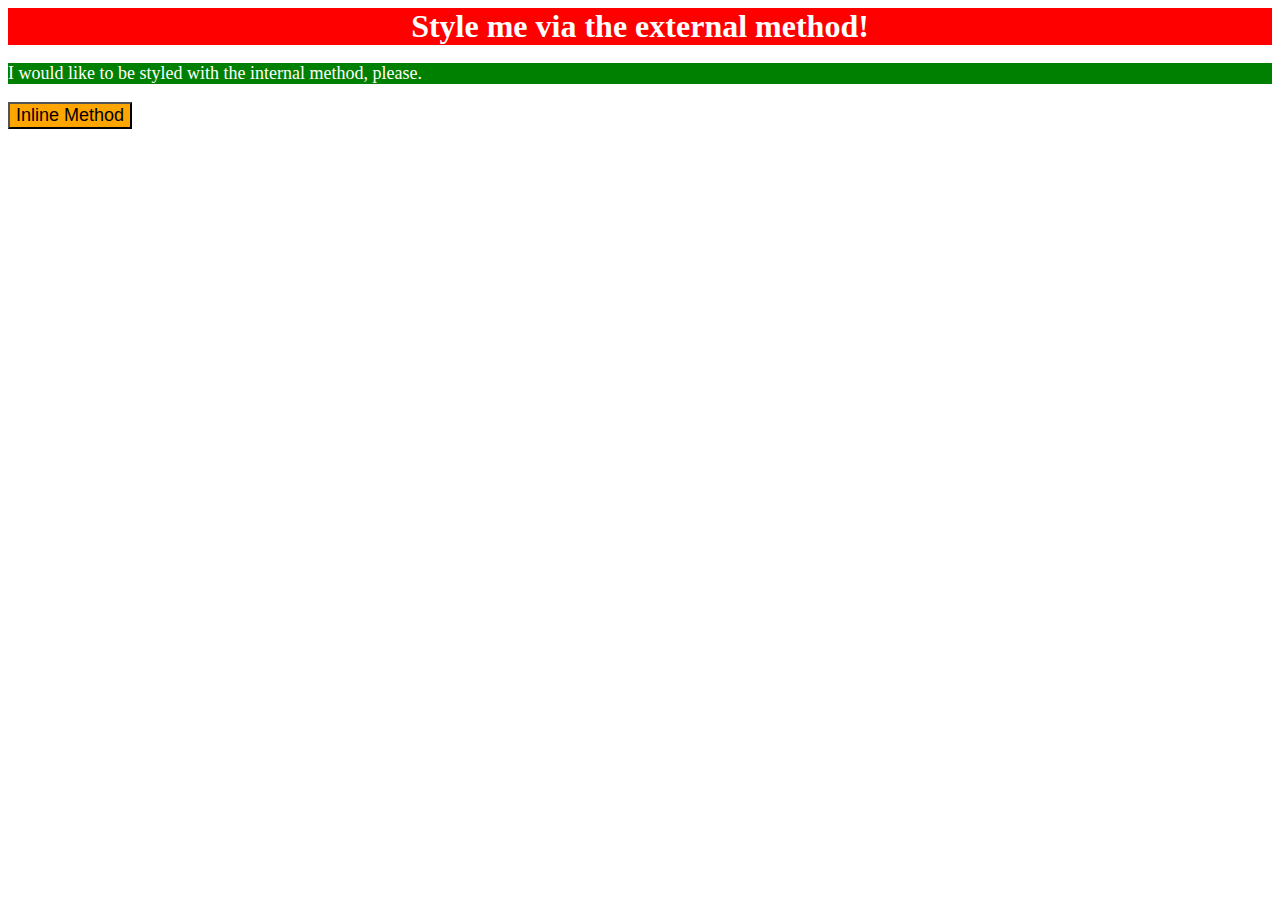
<file: cssexercises/cssbasics/css1/index.html>
<!DOCTYPE html>
<html lang="en">
<head>
  <meta charset="UTF-8">
  <meta http-equiv="X-UA-Compatible" content="IE=edge">
  <meta name="viewport" content="width=device-width, initial-scale=1.0">
  <title>Methods for Adding CSS</title>
  <link rel="stylesheet" href="style.css">

  <style>
    p {
      background-color: green;
      color: white;
      font-size: 18px;
    }
  </style>
</head>
<body>
  <div>Style me via the external method!</div>
  <p>I would like to be styled with the internal method, please.</p>
  <button style="background-color: orange; font-size: 18px;">Inline Method</button>
</body>
</html>
</file>
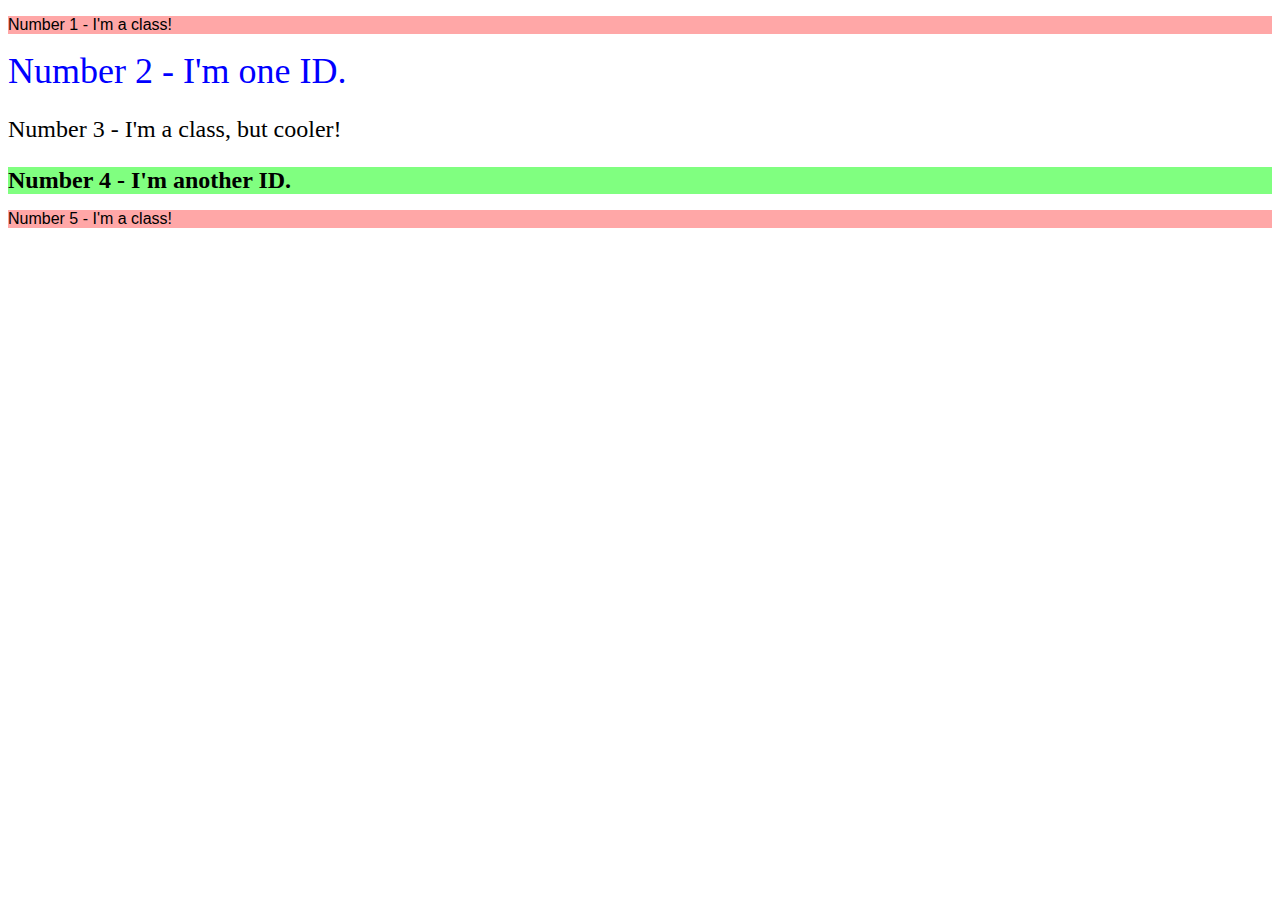
<file: cssexercises/cssbasics/css2/index.html>
<!DOCTYPE html>
<html lang="en">
<head>
  <meta charset="UTF-8">
  <meta http-equiv="X-UA-Compatible" content="IE=edge">
  <meta name="viewport" content="width=device-width, initial-scale=1.0">
  <title>Class and ID Selectors</title>
  <link rel="stylesheet" href="style.css">
</head>
<body>
  <p class="odd">Number 1 - I'm a class!</p>
  <div id="two">Number 2 - I'm one ID.</div>
  <p class="odd2">Number 3 - I'm a class, but cooler!</p>
  <div id="four">Number 4 - I'm another ID.</div>
  <p class="odd">Number 5 - I'm a class!</p>
</body>
</html>
</file>
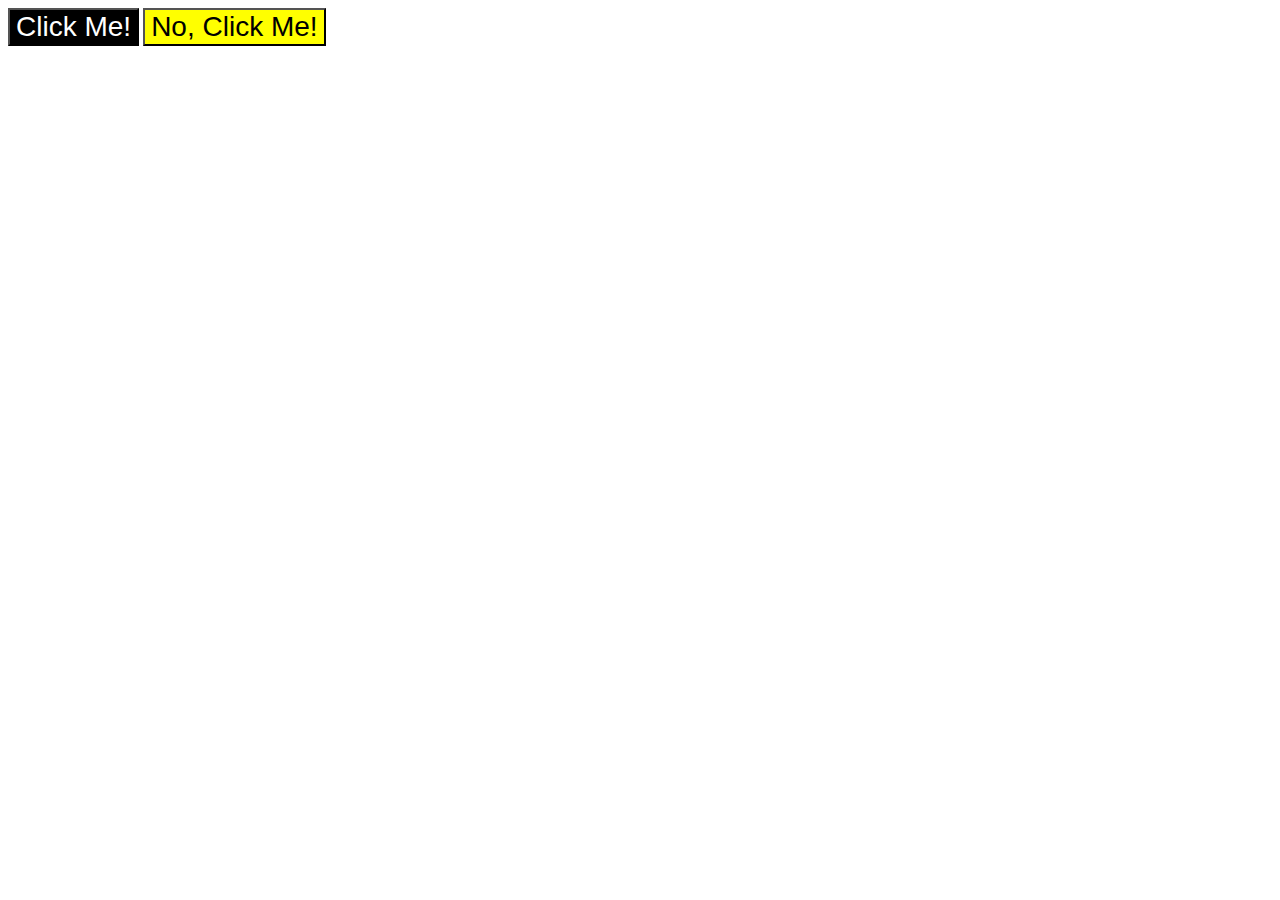
<file: cssexercises/cssbasics/css3/index.html>
<!DOCTYPE html>
<html lang="en">
<head>
  <meta charset="UTF-8">
  <meta http-equiv="X-UA-Compatible" content="IE=edge">
  <meta name="viewport" content="width=device-width, initial-scale=1.0">
  <title>Grouping Selectors</title>
  <link rel="stylesheet" href="style.css">
</head>
<body>
  <button class="button1">Click Me!</button>
  <button class="button2">No, Click Me!</button>
</body>
</html>
</file>
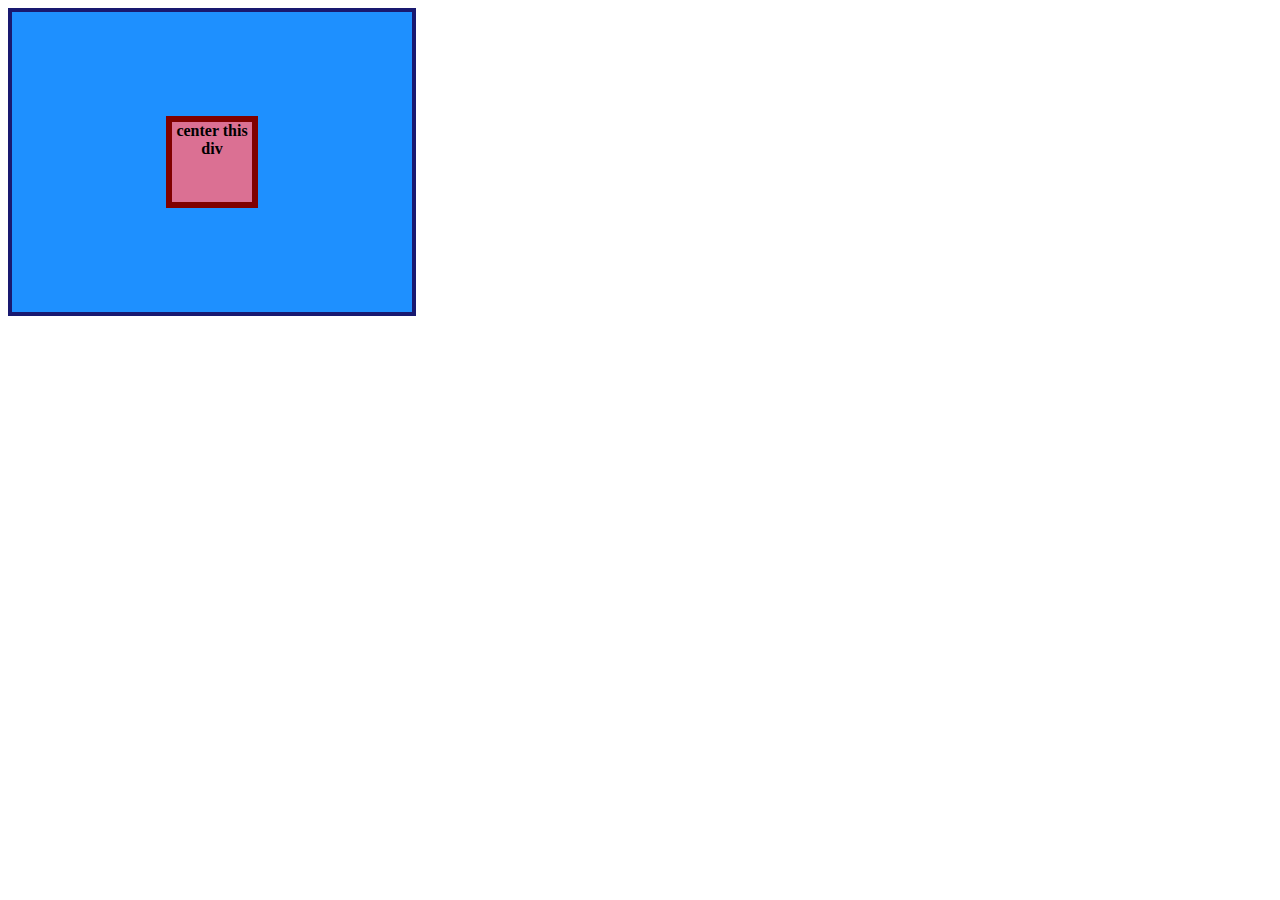
<file: cssexercises/flexexercies/flex1/index.html>
<!DOCTYPE html>
<html lang="en">
<head>
  <meta charset="UTF-8">
  <meta http-equiv="X-UA-Compatible" content="IE=edge">
  <meta name="viewport" content="width=device-width, initial-scale=1.0">
  <title>CENTER THIS DIV</title>
  <link rel="stylesheet" href="style.css">
</head>
<body>
  <div class="container">
    <div class="box">center this div</div>
  </div>
</body>
</html>
</file>
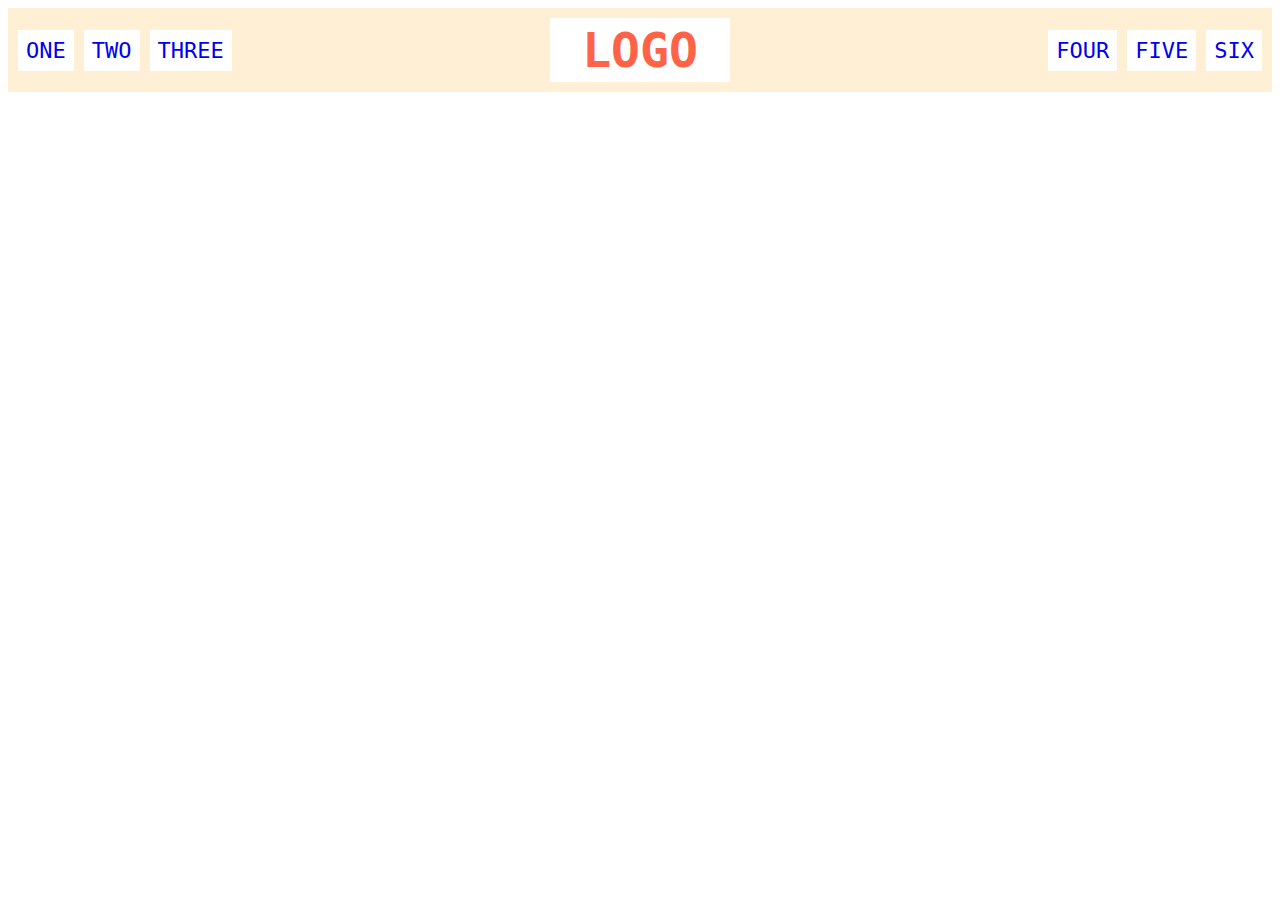
<file: cssexercises/flexexercies/flex2/index.html>
<!DOCTYPE html>
<html lang="en">
<head>
  <meta charset="UTF-8">
  <meta http-equiv="X-UA-Compatible" content="IE=edge">
  <meta name="viewport" content="width=device-width, initial-scale=1.0">
  <title>Flex Header</title>
  <link rel="stylesheet" href="style.css">
</head>
<body>
  <div class="header">
    <div class="left-links">
      <ul>
        <li><a href="#">ONE</a></li>
        <li><a href="#">TWO</a></li>
        <li><a href="#">THREE</a></li>
      </ul>
    </div>
    <div class="logo">LOGO</div>
    <div class="right-links">
      <ul>
        <li><a href="#">FOUR</a></li>
        <li><a href="#">FIVE</a></li>
        <li><a href="#">SIX</a></li>
      </ul>
    </div>
  </div>
</body>
</html>
</file>
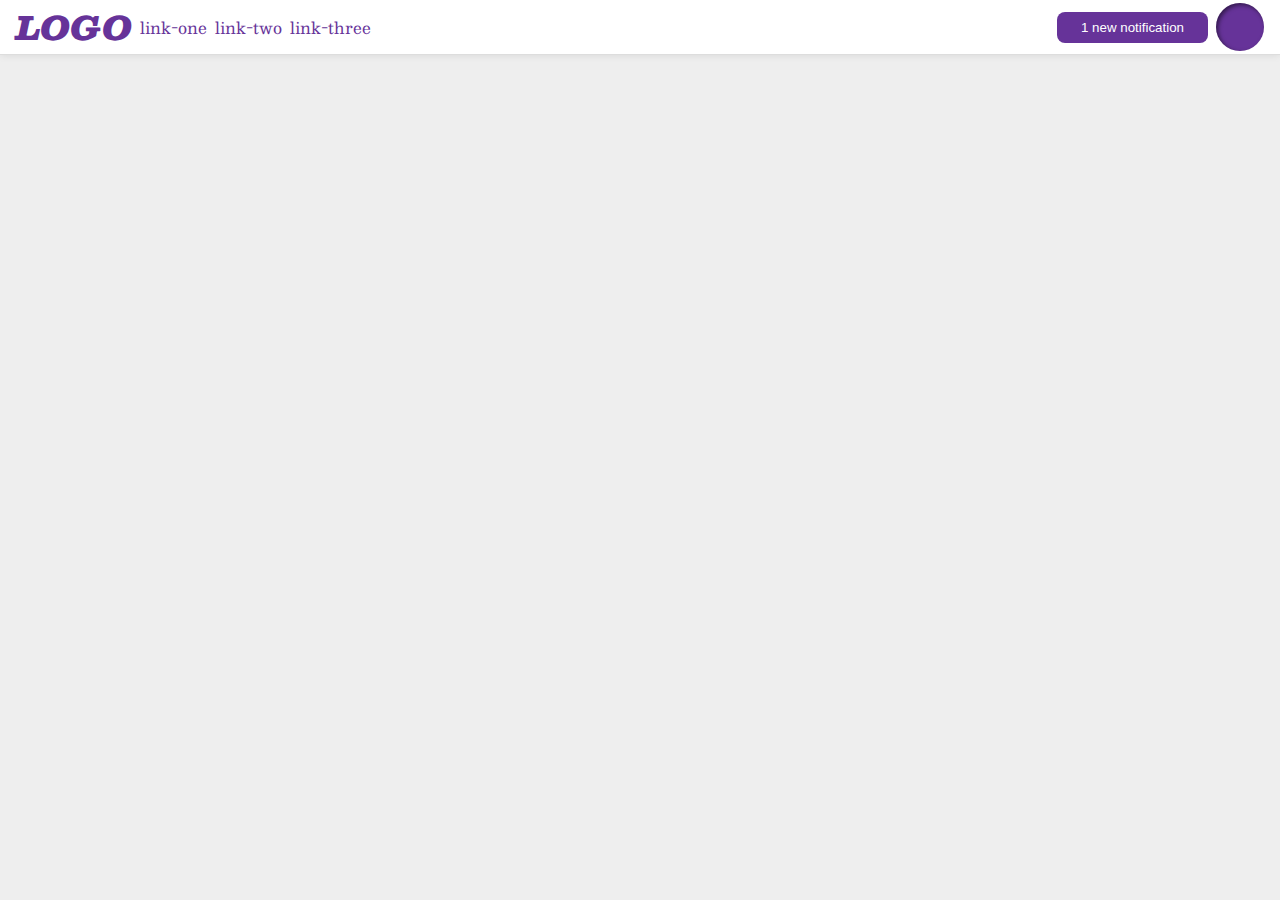
<file: cssexercises/flexexercies/flex3/index.html>
<!DOCTYPE html>
<html lang="en">
<head>
  <meta charset="UTF-8">
  <meta http-equiv="X-UA-Compatible" content="IE=edge">
  <meta name="viewport" content="width=device-width, initial-scale=1.0">
  <title>Flex Header 2</title>
  <link rel="stylesheet" href="style.css">
</head>
<body>
  <div class="header">
    <div class="logo">
      LOGO
    </div>
    <ul class="links">
      <li><a href="google.com">link-one</a></li>
      <li><a href="google.com">link-two</a></li>
      <li><a href="google.com">link-three</a></li>
    </ul>
    <button class="notifications">
      1 new notification
    </button>
    <div class="profile-image"></div>
  </div>
</body>
</html>
</file>
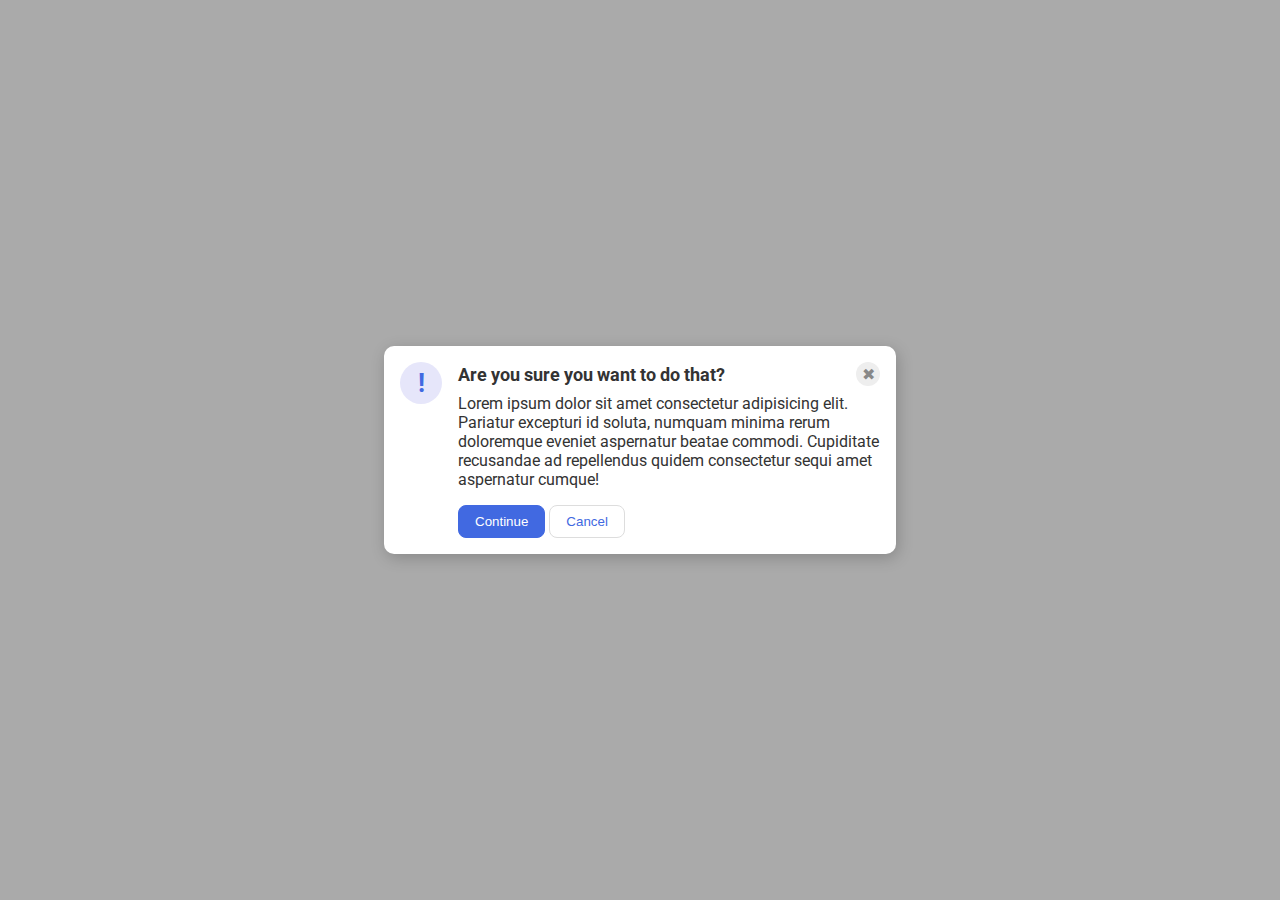
<file: cssexercises/flexexercies/flex5/index.html>
<!DOCTYPE html>
<html lang="en">
<head>
  <meta charset="UTF-8">
  <meta http-equiv="X-UA-Compatible" content="IE=edge">
  <meta name="viewport" content="width=device-width, initial-scale=1.0">
  <link rel="stylesheet" href="style.css">
  <title>Modal</title>
</head>
<body>
  <div class="modal">
    <div class="icon">!</div>
    <div class=box1>
    <div class="header">Are you sure you want to do that?
    <div class="close-button">✖</div></div>
    <div class="text">Lorem ipsum dolor sit amet consectetur adipisicing elit. Pariatur excepturi id soluta, numquam minima rerum doloremque eveniet aspernatur beatae commodi. Cupiditate recusandae ad repellendus quidem consectetur sequi amet aspernatur cumque!</div>
    <button class="continue">Continue</button>
    <button class="cancel">Cancel</button>
  </div>
</div>
</body>
</html>
</file>
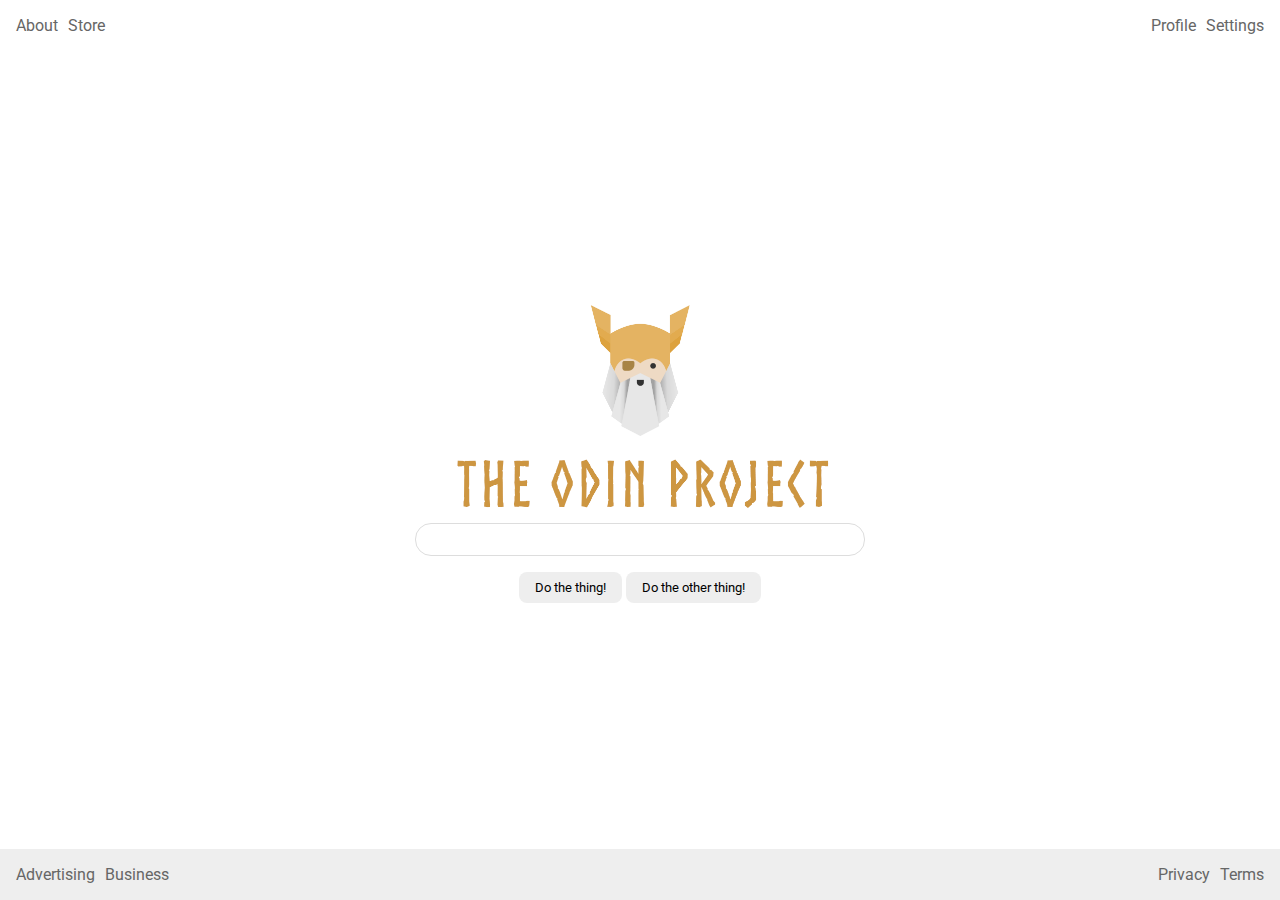
<file: cssexercises/flexexercies/flex6/index.html>
<!DOCTYPE html>
<html lang="en">
<head>
  <meta charset="UTF-8">
  <meta http-equiv="X-UA-Compatible" content="IE=edge">
  <meta name="viewport" content="width=device-width, initial-scale=1.0">
  <title>LAYOUT</title>
  <link rel="stylesheet" href="./style.css">
</head>
<body>
  <div class=box>
  <div class="header">
    <ul class="left-links">
      <li><a href="google.com">About</a></li>
      <li><a href="google.com">Store</a></li>
    </ul>
    <ul class="right-links">
      <li><a href="google.com">Profile</a></li>
      <li><a href="google.com">Settings</a></li>
    </ul>
  </div>
  <div class="content">
    <img src="./logo.png" alt="">
    <div class="input">
      <input type="text">
    </div>
    <div class="buttons">
      <button>Do the thing!</button>
      <button>Do the other thing!</button>
    </div>
  </div>
  <div class="footer">
    <ul class="left-links">
      <li><a href="google.com">Advertising</a></li>
      <li><a href="google.com">Business</a></li>
    </ul>
    <ul class="right-links">
      <li><a href="google.com">Privacy</a></li>
      <li><a href="google.com">Terms</a></li>
    </ul>
  </div>
  </div>
</body>
</html>
</file>
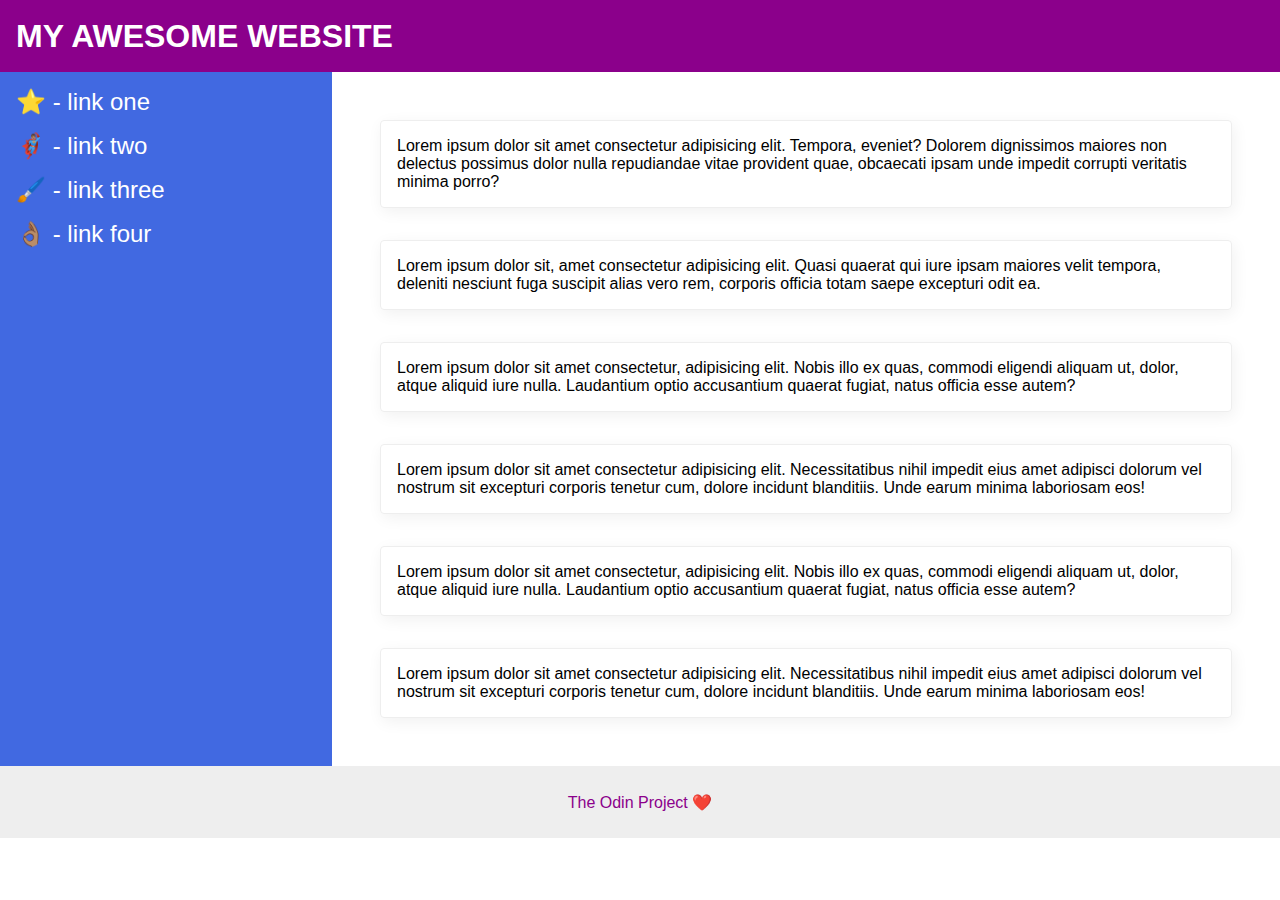
<file: cssexercises/flexexercies/flex7/index.html>
<!DOCTYPE html>
<html lang="en">
<head>
  <meta charset="UTF-8">
  <meta http-equiv="X-UA-Compatible" content="IE=edge">
  <meta name="viewport" content="width=device-width, initial-scale=1.0">
  <title>The Holy Grail</title>
  <link rel="stylesheet" href="style.css">
</head>
<body>
  <div class="header">
    MY AWESOME WEBSITE
  </div>
  <div class="box1">
      <div class="sidebar">
    <ul>
      <li><a href="google.com">⭐ - link one</a></li>
      <li><a href="google.com">🦸🏽‍♂️ - link two</a></li>
      <li><a href="google.com">🖌️ - link three</a></li>
      <li><a href="google.com">👌🏽 - link four</a></li>
    </ul>
  </div>
    <div class="box">
    <div class="card">Lorem ipsum dolor sit amet consectetur adipisicing elit. Tempora, eveniet? Dolorem dignissimos maiores non delectus possimus dolor nulla repudiandae vitae provident quae, obcaecati ipsam unde impedit corrupti veritatis minima porro?</div>
    <div class="card">Lorem ipsum dolor sit, amet consectetur adipisicing elit. Quasi quaerat qui iure ipsam maiores velit tempora, deleniti nesciunt fuga suscipit alias vero rem, corporis officia totam saepe excepturi odit ea.</div>
    <div class="card">Lorem ipsum dolor sit amet consectetur, adipisicing elit. Nobis illo ex quas, commodi eligendi aliquam ut, dolor, atque aliquid iure nulla. Laudantium optio accusantium quaerat fugiat, natus officia esse autem?</div>
    <div class="card">Lorem ipsum dolor sit amet consectetur adipisicing elit. Necessitatibus nihil impedit eius amet adipisci dolorum vel nostrum sit excepturi corporis tenetur cum, dolore incidunt blanditiis. Unde earum minima laboriosam eos!</div>
    <div class="card">Lorem ipsum dolor sit amet consectetur, adipisicing elit. Nobis illo ex quas, commodi eligendi aliquam ut, dolor, atque aliquid iure nulla. Laudantium optio accusantium quaerat fugiat, natus officia esse autem?</div>
    <div class="card">Lorem ipsum dolor sit amet consectetur adipisicing elit. Necessitatibus nihil impedit eius amet adipisci dolorum vel nostrum sit excepturi corporis tenetur cum, dolore incidunt blanditiis. Unde earum minima laboriosam eos!</div>
    </div>
  </div>
  <div class="footer">
    The Odin Project ❤️
  </div>
</body>
</html>
</file>
<file: cssexercises/cssbasics/css1/style.css>
div {
    background-color: red;
    color: white;
    font-size: 32px;
    text-align: center;
    font-weight: bold;
  }
</file>
<file: cssexercises/cssbasics/css2/style.css>
.odd {
    background-color: rgb(255, 167, 167);
    font-family: Verdana, sans-serif;
  }
  
  .odd2 {
    font-size: 24px;
  }
  
  #two {
    color: #0000ff;
    font-size: 36px;
  }
  
  #four {
    background-color: hsl(120, 100%, 75%);
    font-size: 24px;
    font-weight: bold;
  }
</file>
<file: cssexercises/cssbasics/css3/style.css>
.button1 {
    background-color: black;
    color: white;
  }
  
  .button2 {
    background-color: yellow;
  }


.button1, .button2{
  font-family: Helvetica, "Times New Roman", sans-serif;
  font-size: 28px;
}
</file>
<file: cssexercises/flexexercies/flex1/style.css>
.container {
  background: dodgerblue;
  border: 4px solid midnightblue;
  width: 400px;
  height: 300px;
  display:flex;
  justify-content: center;
  align-items: center;
}

.box {
  background: palevioletred;
  font-weight: bold;
  text-align: center;
  border: 6px solid maroon;
  width: 80px;
  height: 80px;
}
</file>
<file: cssexercises/flexexercies/flex2/style.css>
.header  {
  font-family: monospace;
  background: papayawhip;
  display:flex;
  justify-content: space-between;
  align-items: center;
  padding:10px;
}

.logo {
  font-size: 48px;
  font-weight: 900;
  color: tomato;
  background: white;
  padding: 4px 32px;
}

ul {
  list-style-type: none;
  display:flex;
  margin:0px;
  padding:0px;
  gap: 10px;
}

a {
  font-size: 22px;
  background: white;
  padding: 8px;
  text-decoration: none;
}
</file>
<file: cssexercises/flexexercies/flex3/style.css>
/* this is some magical font-importing.  
you'll learn about it later. */
@import url('https://fonts.googleapis.com/css2?family=Besley:ital,wght@0,400;1,900&display=swap');

body {
  margin: 0;
  background: #eee;
  font-family: Besley, serif;
}

.header {
  background: white;
  border-bottom: 1px solid #ddd;
  box-shadow: 0 0 8px rgba(0,0,0,.1);
  display:flex;
  justify-content: space-between;
  align-items: center;
  gap:8px;
}

.profile-image {
  background: rebeccapurple;
  box-shadow: inset 2px 2px 4px rgba(0,0,0,.5);
  border-radius: 50%;
  width: 48px;
  height:  48px;
  margin-right: 16px;
}

.logo {
  color: rebeccapurple;
  font-size: 32px;
  font-weight: 900;
  font-style: italic;
  margin-left: 16px;
}

button {
  border: none;
  border-radius: 8px;
  background: rebeccapurple;
  color: white;
  padding: 8px 24px;
  margin-left:auto;
}

a {
  text-decoration: none;
  color: rebeccapurple;
}

ul {
  list-style-type: none;
  display:flex;
  gap:8px;
  margin:0;
  padding:0;
}
</file>
<file: cssexercises/flexexercies/flex5/style.css>
@import url('https://fonts.googleapis.com/css2?family=Roboto:wght@400;700&display=swap');

html, body {
  height: 100%;
}

body {
  font-family: Roboto, sans-serif;
  margin: 0;
  background: #aaa;
  color: #333;
  display: flex;
  align-items: center;
  justify-content: center;
}

.modal {
  background: white;
  width: 480px;
  border-radius: 10px;
  box-shadow: 2px 4px 16px rgba(0,0,0,.2);
  display: flex;
  gap:16px;
  padding:16px;

}
.header{
  display:flex;
  justify-content: space-between;
  align-items: center;
  font-weight: bold;
  margin-bottom: 8px;
  font-size:18px;
}
 
.text{
  margin-bottom: 16px;
}

.icon {
  color: royalblue;
  font-size: 26px;
  font-weight: 700;
  background: lavender;
  width: 42px;
  height: 42px;
  border-radius: 50%;
  display: flex;
  align-items: center;
  justify-content: center;
  flex-shrink: 0;
}

.close-button {
  background: #eee;
  border-radius: 50%;
  color: #888;
  font-weight: 400;
  font-size: 16px;
  height: 24px;
  width: 24px;
  display: flex;
  align-items: center;
  justify-content: center;
}

button {
  padding: 8px 16px;
  border-radius: 8px;
}

button.continue {
  background: royalblue;
  border: 1px solid royalblue;
  color: white;
}

button.cancel {
  background: white;
  border: 1px solid #ddd;
  color: royalblue;
}
</file>
<file: cssexercises/flexexercies/flex6/style.css>
@import url('https://fonts.googleapis.com/css2?family=Roboto:wght@400;700&display=swap');

body {
  height: 100vh;
  margin: 0;
  overflow: hidden;
  font-family: Roboto, sans-serif;
}

img {
  width: 600px;
}

button {
  font-family: Roboto, sans-serif;
  border: none;
  border-radius: 8px;
  background: #eee;
  padding: 8px 16px;
}

input {
  border: 1px solid #ddd;
  border-radius: 16px;
  padding: 8px 24px;
  width: 400px;
  margin-bottom: 16px;
}
.box{
  display: flex;
  flex-direction: column;
  min-height: 100vh;
  justify-content: space-between;
}

.header{
  display: flex;
  justify-content:space-between;
  padding:16px;
}
.footer{
  display: flex;
  justify-content:space-between;
  padding:16px;
  background-color: #eeeeee;
}

.content{
  display: flex;
  flex:1;
  flex-direction: column;
  justify-content: center;
  align-items: center;
}
a{
  text-decoration: none;
  color: #666;
}

ul{
  list-style-type: none;
  display: flex;
  gap: 10px;
  margin:0;
  padding: 0;
}
</file>
<file: cssexercises/flexexercies/flex7/style.css>
body {
  font-family: -apple-system, BlinkMacSystemFont, 'Segoe UI', Roboto, Oxygen, Ubuntu, Cantarell, 'Open Sans', 'Helvetica Neue', sans-serif;
  margin: 0;
  display: flex;
  flex-direction: column;
  max-height: 100vh;
}

.header {
  height: 72px;
  background: darkmagenta;
  color: white;
  font-weight: 900;
  font-size: 32px;
  display: flex;
  align-items: center;
  padding-left: 16px;
}

.footer {
  height: 72px;
  background: #eee;
  color: darkmagenta;
  display: flex;
  justify-content: center;
  align-items: center;
}

.box1{
  display:flex;
  flex:1;
}

.sidebar {
  width: 300px;
  font-size: 24px;
  padding:16px;
  flex-shrink: 0;
  background: royalblue;
}

.card {
  border: 1px solid #eee;
  box-shadow: 2px 4px 16px rgba(0,0,0,.06);
  border-radius: 4px;
  padding:16px;
  margin:16px;
}

.box{
  display: flex;
  flex-wrap: wrap;
  padding:32px;
}
ul{
  list-style-type: none;
  margin:0;
  padding:0;
}
li{
  margin-bottom: 16px;
}
a{
  text-decoration: none;
  color:white;
}
</file>
